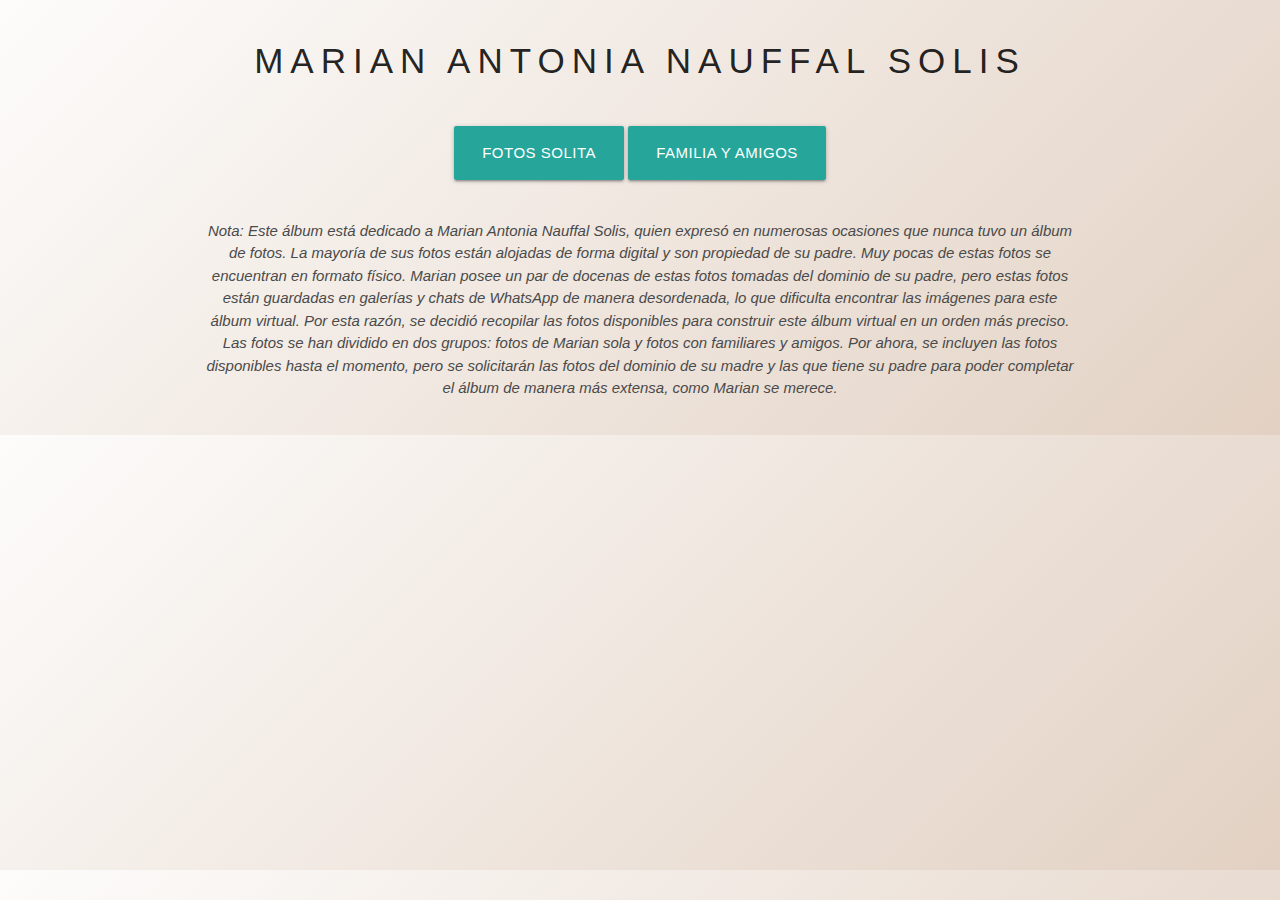
<file: index.html>
<!DOCTYPE html>
<html lang="es">
<head>
    <meta charset="UTF-8">
    <meta name="viewport" content="width=device-width, initial-scale=1.0">
    <meta http-equiv="X-UA-Compatible" content="ie=edge">
    <title>Menú del Álbum</title>
    
    <link rel="stylesheet" href="https://cdnjs.cloudflare.com/ajax/libs/materialize/1.0.0/css/materialize.min.css">
    <link rel="stylesheet" href="./css/estilos.css">
</head>
<body>
    <main class="container">
        <div class="row">
            <div class="col s12 center-align">
                <h1 class="menu-titulo">Marian Antonia Nauffal Solis</h1>
            </div>
        </div>

        <div class="row">
            <div class="col s12 center-align">
                <a href="solita.html" class="btn-large waves-effect waves-light menu-btn">Fotos solita</a>
                <a href="FamilyandFriends.html" class="btn-large waves-effect waves-light menu-btn">Familia y amigos</a>
            </div>
        </div>

        <div class="row">
            <div class="col s12 center-align">
                <p class="nota-descriptiva">
                    Nota: Este álbum está dedicado a Marian Antonia Nauffal Solis, quien expresó en numerosas ocasiones que nunca tuvo un álbum de fotos. La mayoría de sus fotos están alojadas de forma digital y son propiedad de su padre. Muy pocas de estas fotos se encuentran en formato físico. Marian posee un par de docenas de estas fotos tomadas del dominio de su padre, pero estas fotos están guardadas en galerías y chats de WhatsApp de manera desordenada, lo que dificulta encontrar las imágenes para este álbum virtual. Por esta razón, se decidió recopilar las fotos disponibles para construir este álbum virtual en un orden más preciso. Las fotos se han dividido en dos grupos: fotos de Marian sola y fotos con familiares y amigos. Por ahora, se incluyen las fotos disponibles hasta el momento, pero se solicitarán las fotos del dominio de su madre y las que tiene su padre para poder completar el álbum de manera más extensa, como Marian se merece.
                </p>
            </div>
        </div>
    </main>

    <script src="https://cdnjs.cloudflare.com/ajax/libs/materialize/1.0.0/js/materialize.min.js"></script>
</body>
</html>
</file>
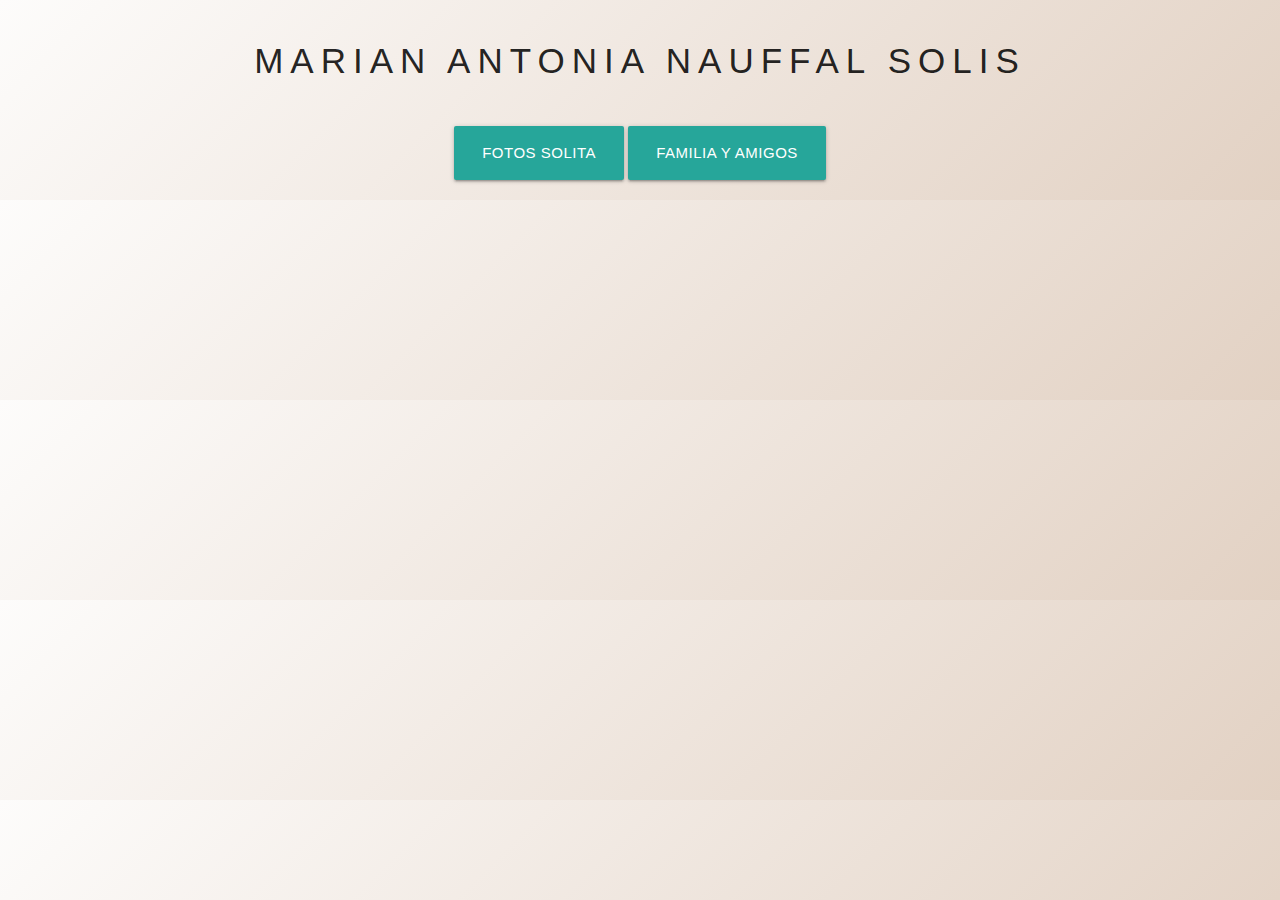
<file: album/index.html>
<!DOCTYPE html>
<html lang="es">
<head>
    <meta charset="UTF-8">
    <meta name="viewport" content="width=device-width, initial-scale=1.0">
    <meta http-equiv="X-UA-Compatible" content="ie=edge">
    <title>Menú del Álbum</title>
    
    <link rel="stylesheet" href="https://cdnjs.cloudflare.com/ajax/libs/materialize/1.0.0/css/materialize.min.css">
    <link rel="stylesheet" href="./css/estilos.css">
</head>
<body>
    <main class="container">
        <div class="row">
            <div class="col s12 center-align">
                <h1 class="menu-titulo">Marian Antonia Nauffal Solis</h1>
            </div>
        </div>

        <div class="row">
            <div class="col s12 center-align">
                <a href="solita.html" class="btn-large waves-effect waves-light">Fotos solita</a>
                <!-- Añade más botones según necesites -->
                <a href="FamilyandFriends.html" class="btn-large waves-effect waves-light">Familia y amigos</a>
         
            </div>
        </div>
    </main>

    <script src="https://cdnjs.cloudflare.com/ajax/libs/materialize/1.0.0/js/materialize.min.js"></script>
</body>
</html>
</file>
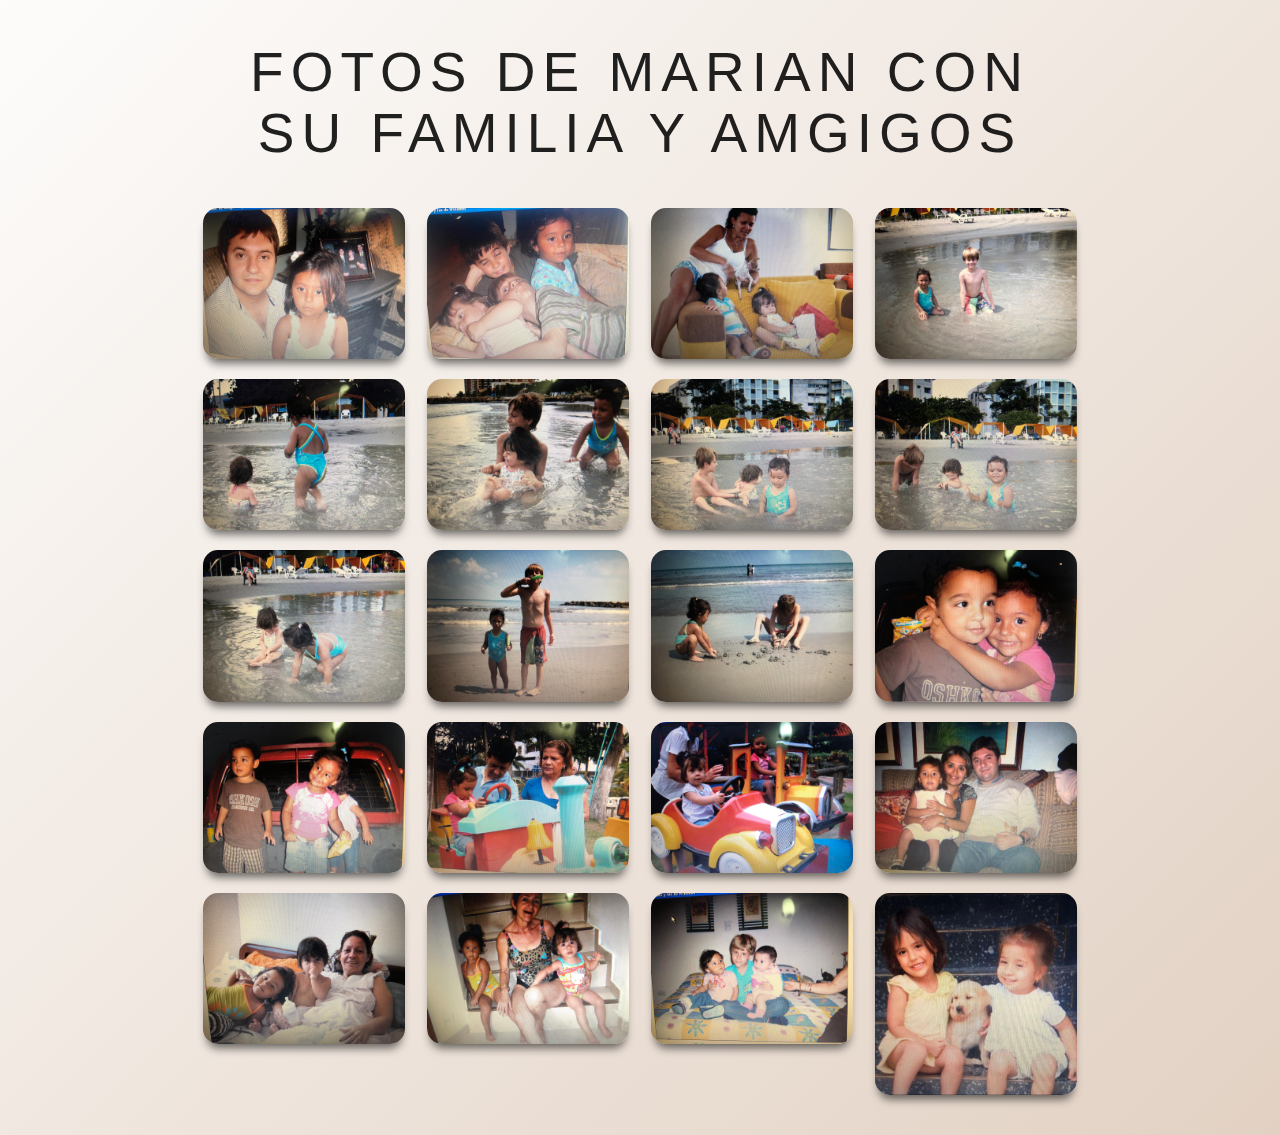
<file: FamilyandFriends.html>
<!DOCTYPE html>
<html lang="es">
<head>
     <meta http-equiv="Content-Type" content="text/html; charset=UTF-8">
     <meta name="viewport" content="width=device-width, initial-scale=1.0">
     <meta http-equiv="X-UA-Compatible" content="ie=edge">
     <title>Fotos de Marian solita | Materialize</title>
     
     <link rel="stylesheet" href="https://cdnjs.cloudflare.com/ajax/libs/materialize/1.0.0/css/materialize.min.css">

     <!-- Estilos CSS -->
     <link rel="stylesheet" href="./css/estilos.css">
</head>
<body>
     <main class="container">
          <div class="row">
               <div class="col s12 center-align">
                    <h1 class="titulo">Fotos de Marian con su Familia y Amgigos </h1>
               </div>
          </div>

          <div class="row galeria">
               <div class="col s12 m4 l3">
                    <div class="material-placeholder">
                         <img src="./FyA/1.jpg" alt="" class="responsive-img materialboxed" data-caption="Mariancita con papi Nauffal.">
                    </div>
               </div>
               
               <div class="col s12 m4 l3">
                    <div class="material-placeholder">
                         <img src="./FyA/2.jpg" alt="" class="responsive-img materialboxed" data-caption="Mariancita con los primos en la cama.">
                    </div>
               </div>

               <div class="col s12 m4 l3">
                    <div class="material-placeholder">
                         <img src="./FyA/3.jpg" alt="" class="responsive-img materialboxed" data-caption="Mariancita mirando perrito.">
                    </div>
               </div>
               
               <div class="col s12 m4 l3">
                    <div class="material-placeholder">
                         <img src="./FyA/4.jpg" alt="" class="responsive-img materialboxed" data-caption="Mariancita con el primo en el mar.">
                    </div>
               </div>

               <div class="col s12 m4 l3">
                    <div class="material-placeholder">
                         <img src="./FyA/5.jpg" alt="" class="responsive-img materialboxed" data-caption="Mariancita con la prima en el mar.">
                    </div>
               </div>
               
               <div class="col s12 m4 l3">
                    <div class="material-placeholder">
                         <img src="./FyA/6.jpg" alt="" class="responsive-img materialboxed" data-caption="Mariancita con los primos en el mar.">
                    </div>
               </div>

               <div class="col s12 m4 l3">
                    <div class="material-placeholder">
                         <img src="./FyA/7.jpg" alt="" class="responsive-img materialboxed" data-caption="Los primos en el mar.">
                    </div>
               </div>
               
               <div class="col s12 m4 l3">
                    <div class="material-placeholder">
                         <img src="./FyA/8.jpg" alt="" class="responsive-img materialboxed" data-caption="Los primos en el mar.">
                    </div>
               </div>

               <div class="col s12 m4 l3">
                    <div class="material-placeholder">
                         <img src="./FyA/9.jpg" alt="" class="responsive-img materialboxed" data-caption="Mariancita y la sushi.">
                    </div>
               </div>
               
               <div class="col s12 m4 l3">
                    <div class="material-placeholder">
                         <img src="./FyA/10.jpg" alt="" class="responsive-img materialboxed" data-caption="Mariancita comiendo helado en el mar con el primo.">
                    </div>
               </div>

               <div class="col s12 m4 l3">
                    <div class="material-placeholder">
                         <img src="./FyA/11.jpg" alt="" class="responsive-img materialboxed" data-caption="Mariancita juagando con arena con el primo.">
                    </div>
               </div>
               
               <div class="col s12 m4 l3">
                    <div class="material-placeholder">
                         <img src="./FyA/12.jpg" alt="" class="responsive-img materialboxed" data-caption="Mariancita con un ¡¿niño?!.">
                    </div>
               </div>

               <div class="col s12 m4 l3">
                    <div class="material-placeholder">
                         <img src="./FyA/13.jpg" alt="" class="responsive-img materialboxed" data-caption="Mariancita motanda en camioneta.">
                    </div>
               </div>
               
               <div class="col s12 m4 l3">
                    <div class="material-placeholder">
                         <img src="./FyA/14.jpg" alt="" class="responsive-img materialboxed" data-caption="Mariancita en trensito con dos señores.">
                    </div>
               </div>

               <div class="col s12 m4 l3">
                    <div class="material-placeholder">
                         <img src="./FyA/15.jpg" alt="" class="responsive-img materialboxed" data-caption="Mariancita en tresito con la sushi al lado en el carrito.">
                    </div>
               </div>
               
               <div class="col s12 m4 l3">
                    <div class="material-placeholder">
                         <img src="./FyA/16.jpg" alt="" class="responsive-img materialboxed" data-caption="Mariancita con la mami y el papi Nauffal.">
                    </div>
               </div>

               <div class="col s12 m4 l3">
                    <div class="material-placeholder">
                         <img src="./FyA/17.jpg" alt="" class="responsive-img materialboxed" data-caption="Marian con la sushi que esta tomando tetero.">
                    </div>
               </div>
               
               <div class="col s12 m4 l3">
                    <div class="material-placeholder">
                         <img src="./FyA/18.jpg" alt="" class="responsive-img materialboxed" data-caption="Mariancita en las escaleras con la tita gloria y sushi.">
                    </div>
               </div>

               
               <div class="col s12 m4 l3">
                    <div class="material-placeholder">
                         <img src="./FyA/19.jpg" alt="" class="responsive-img materialboxed" data-caption="Marian con los primos en la cama.">
                    </div>
               </div>
               
               <div class="col s12 m4 l3">
                    <div class="material-placeholder">
                         <img src="./FyA/20.jpg" alt="" class="responsive-img materialboxed" data-caption="Mariancita  y sushi con perrito.">
                    </div>
               </div>

               

            

               


               
               
            </div>
     </main>

     <script src="https://cdnjs.cloudflare.com/ajax/libs/materialize/1.0.0/js/materialize.min.js"></script>
     <script src="js/main.js"></script>
</body>
</html>
</file>
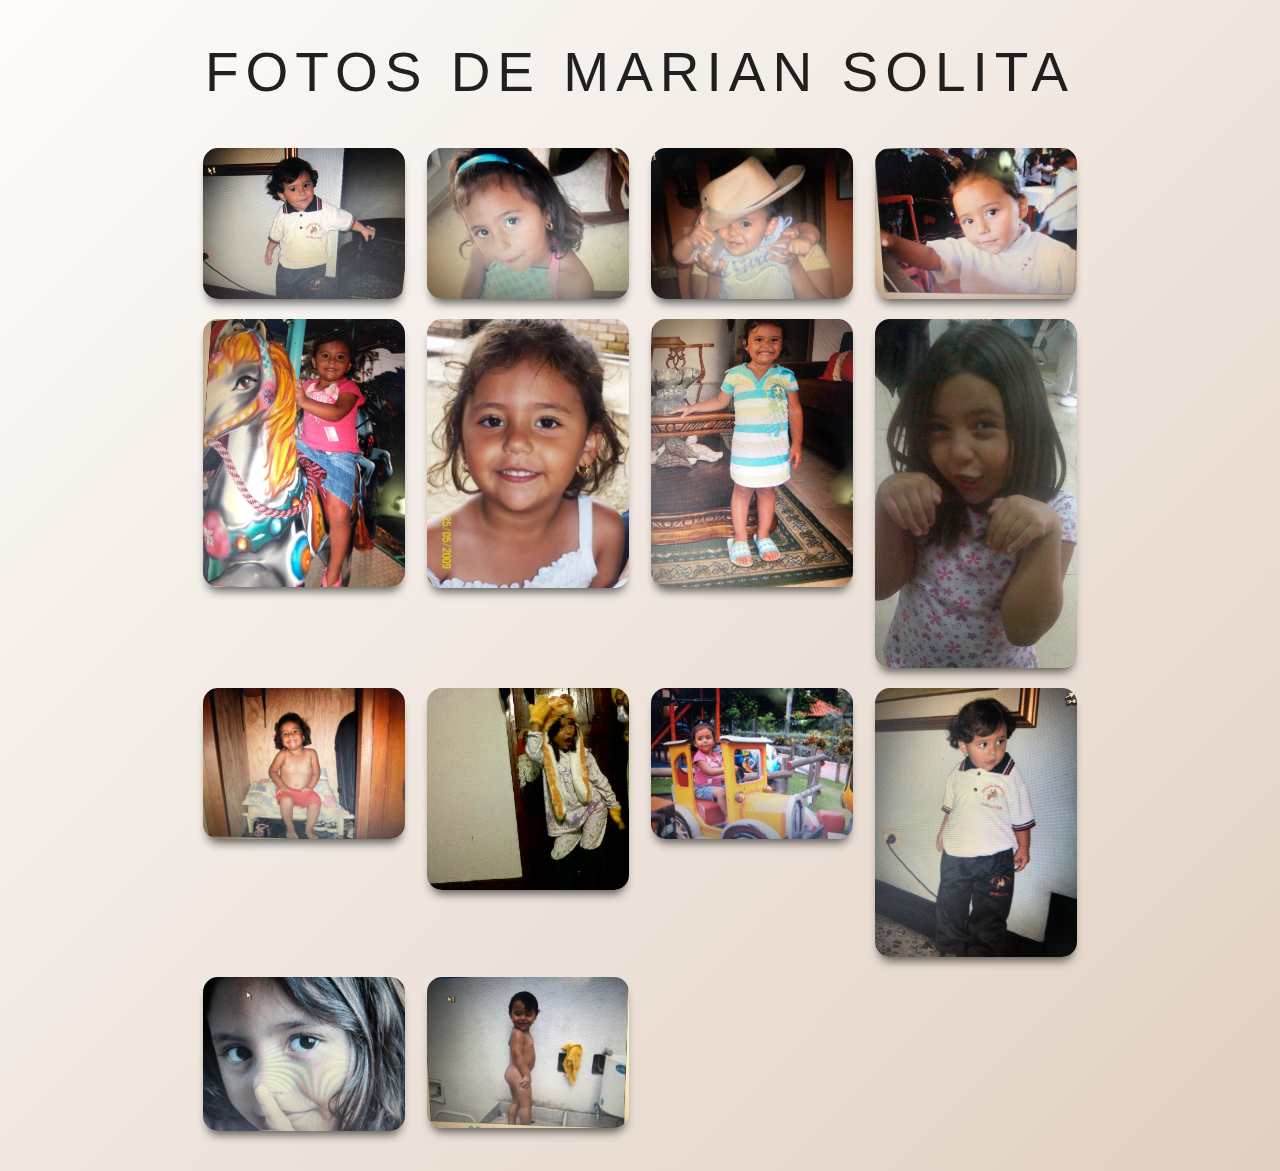
<file: solita.html>
<!DOCTYPE html>
<html lang="es">
<head>
     <meta http-equiv="Content-Type" content="text/html; charset=UTF-8">
     <meta name="viewport" content="width=device-width, initial-scale=1.0">
     <meta http-equiv="X-UA-Compatible" content="ie=edge">
     <title>Fotos de Marian solita | Materialize</title>
     
     <link rel="stylesheet" href="https://cdnjs.cloudflare.com/ajax/libs/materialize/1.0.0/css/materialize.min.css">

     <!-- Estilos CSS -->
     <link rel="stylesheet" href="./css/estilos.css">
</head>
<body>
     <main class="container">
          <div class="row">
               <div class="col s12 center-align">
                    <h1 class="titulo">Fotos de Marian solita </h1>
               </div>
          </div>

          <div class="row galeria">
               <div class="col s12 m4 l3">
                    <div class="material-placeholder">
                         <img src="./solita/1.jpg" alt="" class="responsive-img materialboxed" data-caption="Mariancita en uniforme del jardin.">
                    </div>
               </div>
               
               <div class="col s12 m4 l3">
                    <div class="material-placeholder">
                         <img src="./solita/2.jpg" alt="" class="responsive-img materialboxed" data-caption="Marian con balaca.">
                    </div>
               </div>

               <div class="col s12 m4 l3">
                    <div class="material-placeholder">
                         <img src="./solita/3.jpg" alt="" class="responsive-img materialboxed" data-caption="Mariancita con sombrero.">
                    </div>
               </div>
               
               <div class="col s12 m4 l3">
                    <div class="material-placeholder">
                         <img src="./solita/4.jpg" alt="" class="responsive-img materialboxed" data-caption="Mariancita en presentación.">
                    </div>
               </div>

               <div class="col s12 m4 l3">
                    <div class="material-placeholder">
                         <img src="./solita/5.jpg" alt="" class="responsive-img materialboxed" data-caption="Mariancita en caballito.">
                    </div>
               </div>

               
               <div class="col s12 m4 l3">
                    <div class="material-placeholder">
                         <img src="./solita/seis.jpg" alt="" class="responsive-img materialboxed" data-caption="La morenita Marian.">
                    </div>
               </div>
              
               <div class="col s12 m4 l3">
                    <div class="material-placeholder">
                         <img src="./solita/7.jpg" alt="" class="responsive-img materialboxed" data-caption="Mariancita sonriendo.">
                    </div>
               </div>
               
               <div class="col s12 m4 l3">
                    <div class="material-placeholder">
                         <img src="./solita/8.jpg" alt="" class="responsive-img materialboxed" data-caption="Marian chistosa.">
                    </div>
               </div>

               <div class="col s12 m4 l3">
                    <div class="material-placeholder">
                         <img src="./solita/9.jpg" alt="" class="responsive-img materialboxed" data-caption="Mariancita sin blusa.">
                    </div>
               </div>

               <div class="col s12 m4 l3">
                    <div class="material-placeholder">
                         <img src="./solita/10.jpg" alt="" class="responsive-img materialboxed" data-caption="Mariancita con gorrito.">
                    </div>
               </div>

               <div class="col s12 m4 l3">
                    <div class="material-placeholder">
                         <img src="./solita/11.jpg" alt="" class="responsive-img materialboxed" data-caption="Mariancita en trensito">
                    </div>
               </div>

               <div class="col s12 m4 l3">
                    <div class="material-placeholder">
                         <img src="./solita/12.jpg" alt="" class="responsive-img materialboxed" data-caption="Otra Foto de Mariancita en uniforme.">
                    </div>
               </div>

               <div class="col s12 m4 l3">
                    <div class="material-placeholder">
                         <img src="./solita/13.jpg" alt="" class="responsive-img materialboxed" data-caption="Marian yeison">
                    </div>
               </div>

               <div class="col s12 m4 l3">
                    <div class="material-placeholder">
                         <img src="./solita/14.jpg" alt="" class="responsive-img materialboxed" data-caption="Mariancita en el lavadero.">
                    </div>
               </div>


               
               
               
          </div>
     </main>

     <script src="https://cdnjs.cloudflare.com/ajax/libs/materialize/1.0.0/js/materialize.min.js"></script>
     <script src="js/main.js"></script>
</body>
</html>
</file>
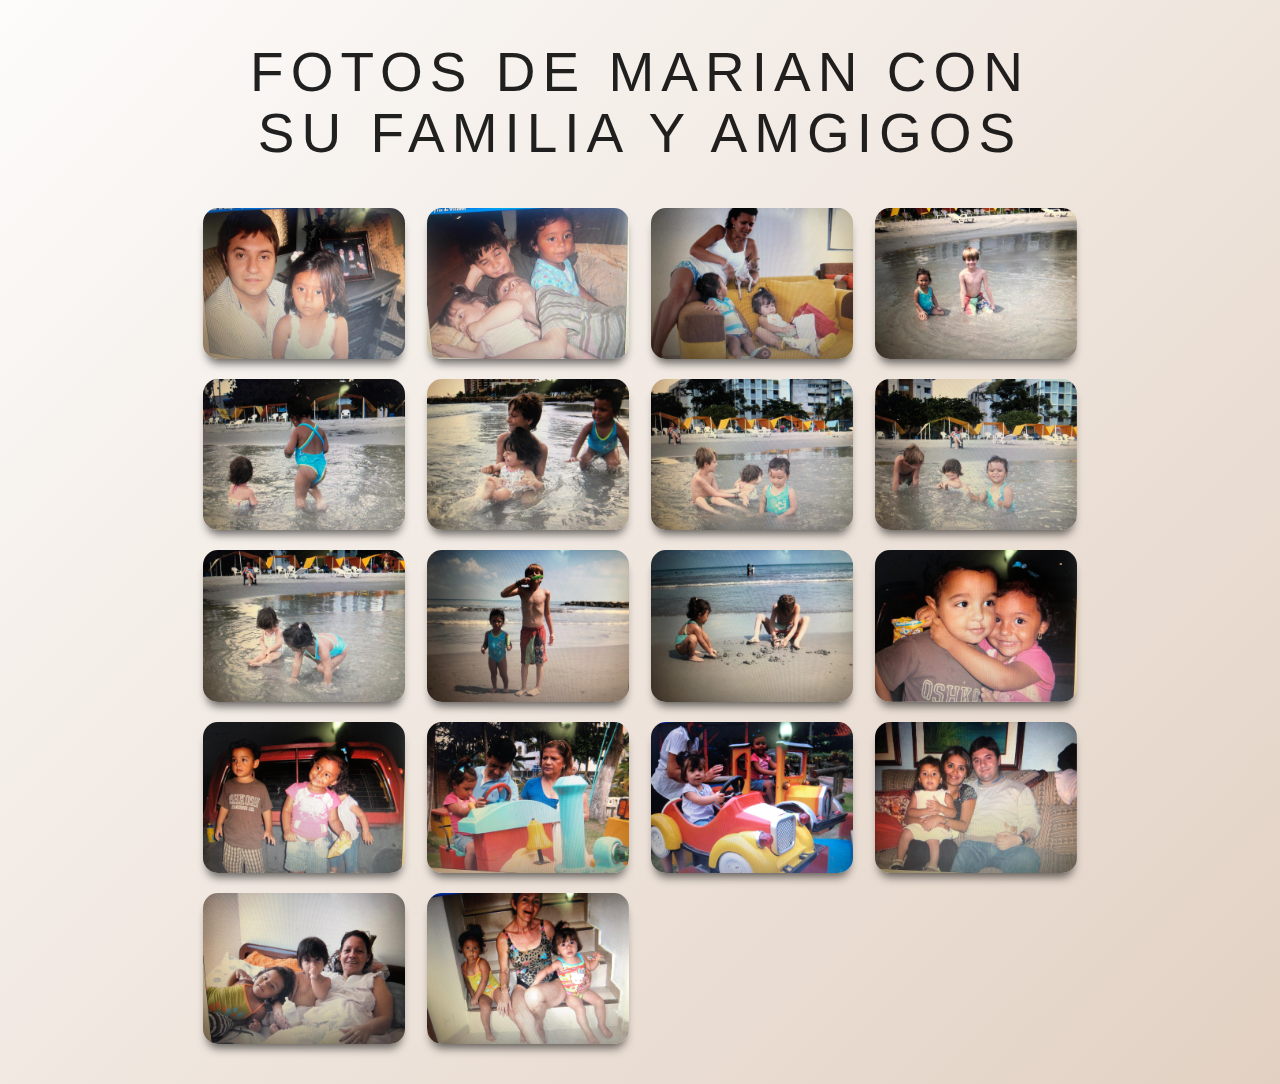
<file: album/FamilyandFriends.html>
<!DOCTYPE html>
<html lang="es">
<head>
     <meta http-equiv="Content-Type" content="text/html; charset=UTF-8">
     <meta name="viewport" content="width=device-width, initial-scale=1.0">
     <meta http-equiv="X-UA-Compatible" content="ie=edge">
     <title>Fotos de Marian solita | Materialize</title>
     
     <link rel="stylesheet" href="https://cdnjs.cloudflare.com/ajax/libs/materialize/1.0.0/css/materialize.min.css">

     <!-- Estilos CSS -->
     <link rel="stylesheet" href="./css/estilos.css">
</head>
<body>
     <main class="container">
          <div class="row">
               <div class="col s12 center-align">
                    <h1 class="titulo">Fotos de Marian con su Familia y Amgigos </h1>
               </div>
          </div>

          <div class="row galeria">
               <div class="col s12 m4 l3">
                    <div class="material-placeholder">
                         <img src="./FyA/1.jpg" alt="" class="responsive-img materialboxed" data-caption="Mariancita con papi Nauffal.">
                    </div>
               </div>
               
               <div class="col s12 m4 l3">
                    <div class="material-placeholder">
                         <img src="./FyA/2.jpg" alt="" class="responsive-img materialboxed" data-caption="Mariancita con los primos en la cama.">
                    </div>
               </div>

               <div class="col s12 m4 l3">
                    <div class="material-placeholder">
                         <img src="./FyA/3.jpg" alt="" class="responsive-img materialboxed" data-caption="Mariancita mirando perrito.">
                    </div>
               </div>
               
               <div class="col s12 m4 l3">
                    <div class="material-placeholder">
                         <img src="./FyA/4.jpg" alt="" class="responsive-img materialboxed" data-caption="Mariancita con el primo en el mar.">
                    </div>
               </div>

               <div class="col s12 m4 l3">
                    <div class="material-placeholder">
                         <img src="./FyA/5.jpg" alt="" class="responsive-img materialboxed" data-caption="Mariancita con la prima en el mar.">
                    </div>
               </div>
               
               <div class="col s12 m4 l3">
                    <div class="material-placeholder">
                         <img src="./FyA/6.jpg" alt="" class="responsive-img materialboxed" data-caption="Mariancita con los primos en el mar.">
                    </div>
               </div>

               <div class="col s12 m4 l3">
                    <div class="material-placeholder">
                         <img src="./FyA/7.jpg" alt="" class="responsive-img materialboxed" data-caption="Los primos en el mar.">
                    </div>
               </div>
               
               <div class="col s12 m4 l3">
                    <div class="material-placeholder">
                         <img src="./FyA/8.jpg" alt="" class="responsive-img materialboxed" data-caption="Los primos en el mar.">
                    </div>
               </div>

               <div class="col s12 m4 l3">
                    <div class="material-placeholder">
                         <img src="./FyA/9.jpg" alt="" class="responsive-img materialboxed" data-caption="Mariancita y la sushi.">
                    </div>
               </div>
               
               <div class="col s12 m4 l3">
                    <div class="material-placeholder">
                         <img src="./FyA/10.jpg" alt="" class="responsive-img materialboxed" data-caption="Mariancita comiendo helado en el mar con el primo.">
                    </div>
               </div>

               <div class="col s12 m4 l3">
                    <div class="material-placeholder">
                         <img src="./FyA/11.jpg" alt="" class="responsive-img materialboxed" data-caption="Mariancita juagando con arena con el primo.">
                    </div>
               </div>
               
               <div class="col s12 m4 l3">
                    <div class="material-placeholder">
                         <img src="./FyA/12.jpg" alt="" class="responsive-img materialboxed" data-caption="Mariancita con un ¡¿niño?!.">
                    </div>
               </div>

               <div class="col s12 m4 l3">
                    <div class="material-placeholder">
                         <img src="./FyA/13.jpg" alt="" class="responsive-img materialboxed" data-caption="Mariancita motanda en camioneta.">
                    </div>
               </div>
               
               <div class="col s12 m4 l3">
                    <div class="material-placeholder">
                         <img src="./FyA/14.jpg" alt="" class="responsive-img materialboxed" data-caption="Mariancita en trensito con dos señores.">
                    </div>
               </div>

               <div class="col s12 m4 l3">
                    <div class="material-placeholder">
                         <img src="./FyA/15.jpg" alt="" class="responsive-img materialboxed" data-caption="Mariancita en tresito con la sushi al lado en el carrito.">
                    </div>
               </div>
               
               <div class="col s12 m4 l3">
                    <div class="material-placeholder">
                         <img src="./FyA/16.jpg" alt="" class="responsive-img materialboxed" data-caption="Mariancita con la mami y el papi Nauffal.">
                    </div>
               </div>

               <div class="col s12 m4 l3">
                    <div class="material-placeholder">
                         <img src="./FyA/17.jpg" alt="" class="responsive-img materialboxed" data-caption="Marian con la sushi que esta tomando tetero.">
                    </div>
               </div>
               
               <div class="col s12 m4 l3">
                    <div class="material-placeholder">
                         <img src="./FyA/18.jpg" alt="" class="responsive-img materialboxed" data-caption="Mariancita en las escaleras con la tita gloria y sushi.">
                    </div>
               </div>

               

            

               


               
               
            </div>
     </main>

     <script src="https://cdnjs.cloudflare.com/ajax/libs/materialize/1.0.0/js/materialize.min.js"></script>
     <script src="js/main.js"></script>
</body>
</html>
</file>
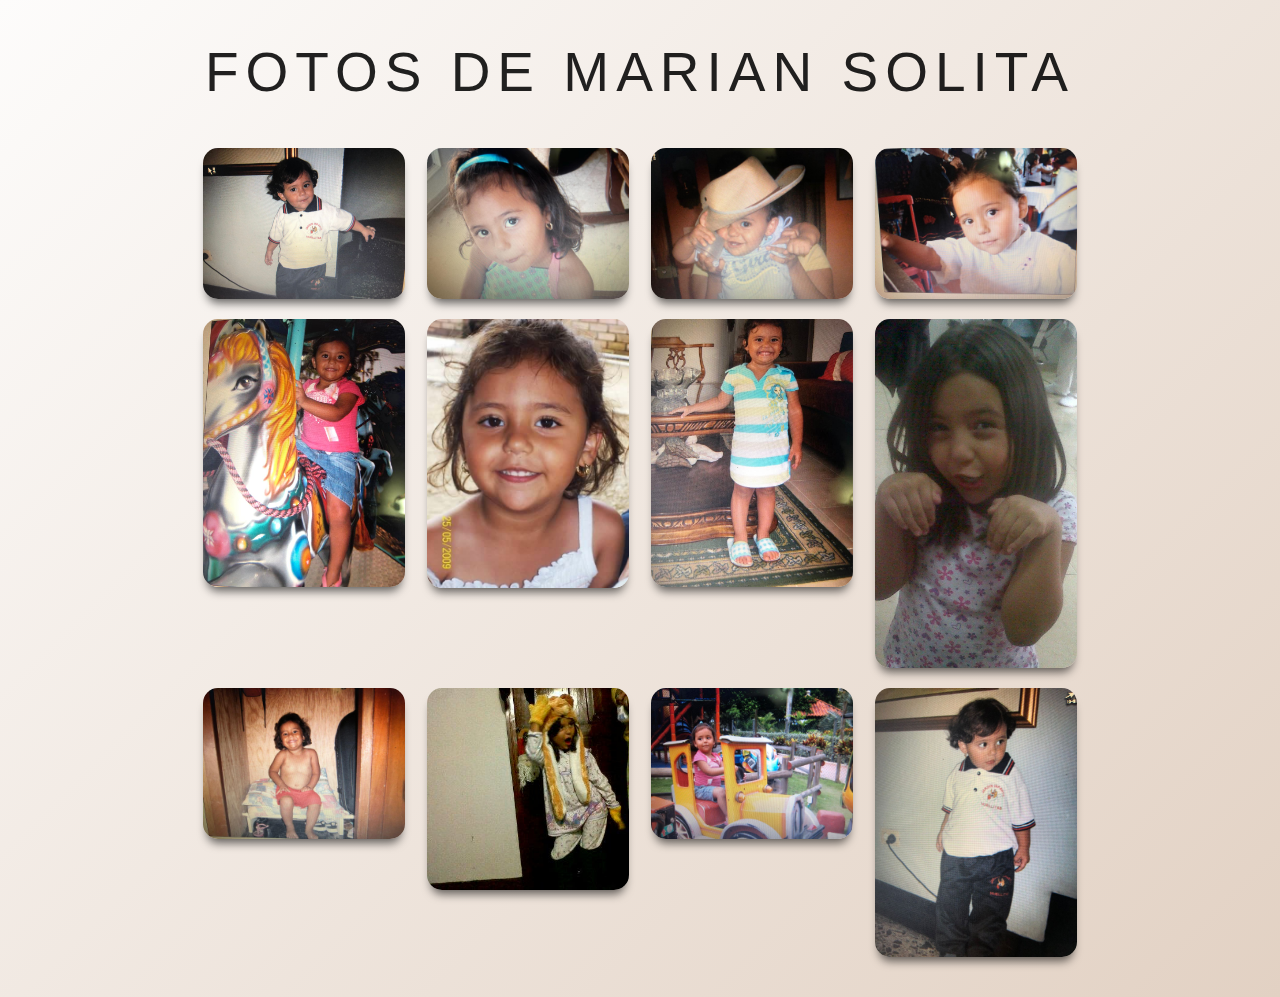
<file: album/solita.html>
<!DOCTYPE html>
<html lang="es">
<head>
     <meta http-equiv="Content-Type" content="text/html; charset=UTF-8">
     <meta name="viewport" content="width=device-width, initial-scale=1.0">
     <meta http-equiv="X-UA-Compatible" content="ie=edge">
     <title>Fotos de Marian solita | Materialize</title>
     
     <link rel="stylesheet" href="https://cdnjs.cloudflare.com/ajax/libs/materialize/1.0.0/css/materialize.min.css">

     <!-- Estilos CSS -->
     <link rel="stylesheet" href="./css/estilos.css">
</head>
<body>
     <main class="container">
          <div class="row">
               <div class="col s12 center-align">
                    <h1 class="titulo">Fotos de Marian solita </h1>
               </div>
          </div>

          <div class="row galeria">
               <div class="col s12 m4 l3">
                    <div class="material-placeholder">
                         <img src="./solita/1.jpg" alt="" class="responsive-img materialboxed" data-caption="Mariancita en uniforme del jardin.">
                    </div>
               </div>
               
               <div class="col s12 m4 l3">
                    <div class="material-placeholder">
                         <img src="./solita/2.jpg" alt="" class="responsive-img materialboxed" data-caption="Marian con balaca.">
                    </div>
               </div>

               <div class="col s12 m4 l3">
                    <div class="material-placeholder">
                         <img src="./solita/3.jpg" alt="" class="responsive-img materialboxed" data-caption="Mariancita con sombrero.">
                    </div>
               </div>
               
               <div class="col s12 m4 l3">
                    <div class="material-placeholder">
                         <img src="./solita/4.jpg" alt="" class="responsive-img materialboxed" data-caption="Mariancita en presentación.">
                    </div>
               </div>

               <div class="col s12 m4 l3">
                    <div class="material-placeholder">
                         <img src="./solita/5.jpg" alt="" class="responsive-img materialboxed" data-caption="Mariancita en caballito.">
                    </div>
               </div>

               
               <div class="col s12 m4 l3">
                    <div class="material-placeholder">
                         <img src="./solita/seis.jpg" alt="" class="responsive-img materialboxed" data-caption="La morenita Marian.">
                    </div>
               </div>
              
               <div class="col s12 m4 l3">
                    <div class="material-placeholder">
                         <img src="./solita/7.jpg" alt="" class="responsive-img materialboxed" data-caption="Mariancita sonriendo.">
                    </div>
               </div>
               
               <div class="col s12 m4 l3">
                    <div class="material-placeholder">
                         <img src="./solita/8.jpg" alt="" class="responsive-img materialboxed" data-caption="Marian chistosa.">
                    </div>
               </div>

               <div class="col s12 m4 l3">
                    <div class="material-placeholder">
                         <img src="./solita/9.jpg" alt="" class="responsive-img materialboxed" data-caption="Mariancita sin blusa.">
                    </div>
               </div>

               <div class="col s12 m4 l3">
                    <div class="material-placeholder">
                         <img src="./solita/10.jpg" alt="" class="responsive-img materialboxed" data-caption="Mariancita con gorrito.">
                    </div>
               </div>

               <div class="col s12 m4 l3">
                    <div class="material-placeholder">
                         <img src="./solita/11.jpg" alt="" class="responsive-img materialboxed" data-caption="Mariancita en trensito">
                    </div>
               </div>

               <div class="col s12 m4 l3">
                    <div class="material-placeholder">
                         <img src="./solita/12.jpg" alt="" class="responsive-img materialboxed" data-caption="Otra Foto de Mariancita en uniforme.">
                    </div>
               </div>


               
               
               
          </div>
     </main>

     <script src="https://cdnjs.cloudflare.com/ajax/libs/materialize/1.0.0/js/materialize.min.js"></script>
     <script src="js/main.js"></script>
</body>
</html>
</file>
<file: css/estilos.css>
/* ------------------------- */
/* Estilos Generales */
/* ------------------------- */
.nota-descriptiva {
     font-style: italic;
     color: #4a4a4a; /* Un color gris oscuro para que combine bien */
     margin-top: 20px;
     text-align: center;
 }

.menu-titulo {
     font-size: 35px;
     text-transform: uppercase;
     letter-spacing: 7px;
 }
 

body {
     background-image: linear-gradient(135deg, #fdfcfb 0%, #e2d1c3 100%);
}

.titulo {
     font-size: 55px;
     text-transform: uppercase;
     letter-spacing: 7px;
}

.galeria img {
     box-shadow: 0 8px 10px -4px rgba(0,0,0,.6);
     border-radius: 15px;
}

.materialbox-caption {
     bottom: 30px;
     right: 0;
     width: 40%;
     height: auto;
     padding: 10px;
     margin: auto;
     background: #000;
     box-shadow: 5px 5px #fff;
     font-size: 20px;
     color: #fff;
     line-height: 28px;
}

.galeria .col {
     margin-bottom: 20px;
}

@media screen and (max-width: 600px){
     .materialbox-caption {
          width: 90%;
     }
}

@media screen and (max-width: 992px){
     .materialbox-caption {
          width: 70%;
     }
}
</file>
<file: album/css/estilos.css>
/* ------------------------- */
/* Estilos Generales */
/* ------------------------- */

.menu-titulo {
     font-size: 35px;
     text-transform: uppercase;
     letter-spacing: 7px;
 }
 

body {
     background-image: linear-gradient(135deg, #fdfcfb 0%, #e2d1c3 100%);
}

.titulo {
     font-size: 55px;
     text-transform: uppercase;
     letter-spacing: 7px;
}

.galeria img {
     box-shadow: 0 8px 10px -4px rgba(0,0,0,.6);
     border-radius: 15px;
}

.materialbox-caption {
     bottom: 30px;
     right: 0;
     width: 40%;
     height: auto;
     padding: 10px;
     margin: auto;
     background: #000;
     box-shadow: 5px 5px #fff;
     font-size: 20px;
     color: #fff;
     line-height: 28px;
}

.galeria .col {
     margin-bottom: 20px;
}

@media screen and (max-width: 600px){
     .materialbox-caption {
          width: 90%;
     }
}

@media screen and (max-width: 992px){
     .materialbox-caption {
          width: 70%;
     }
}
</file>
